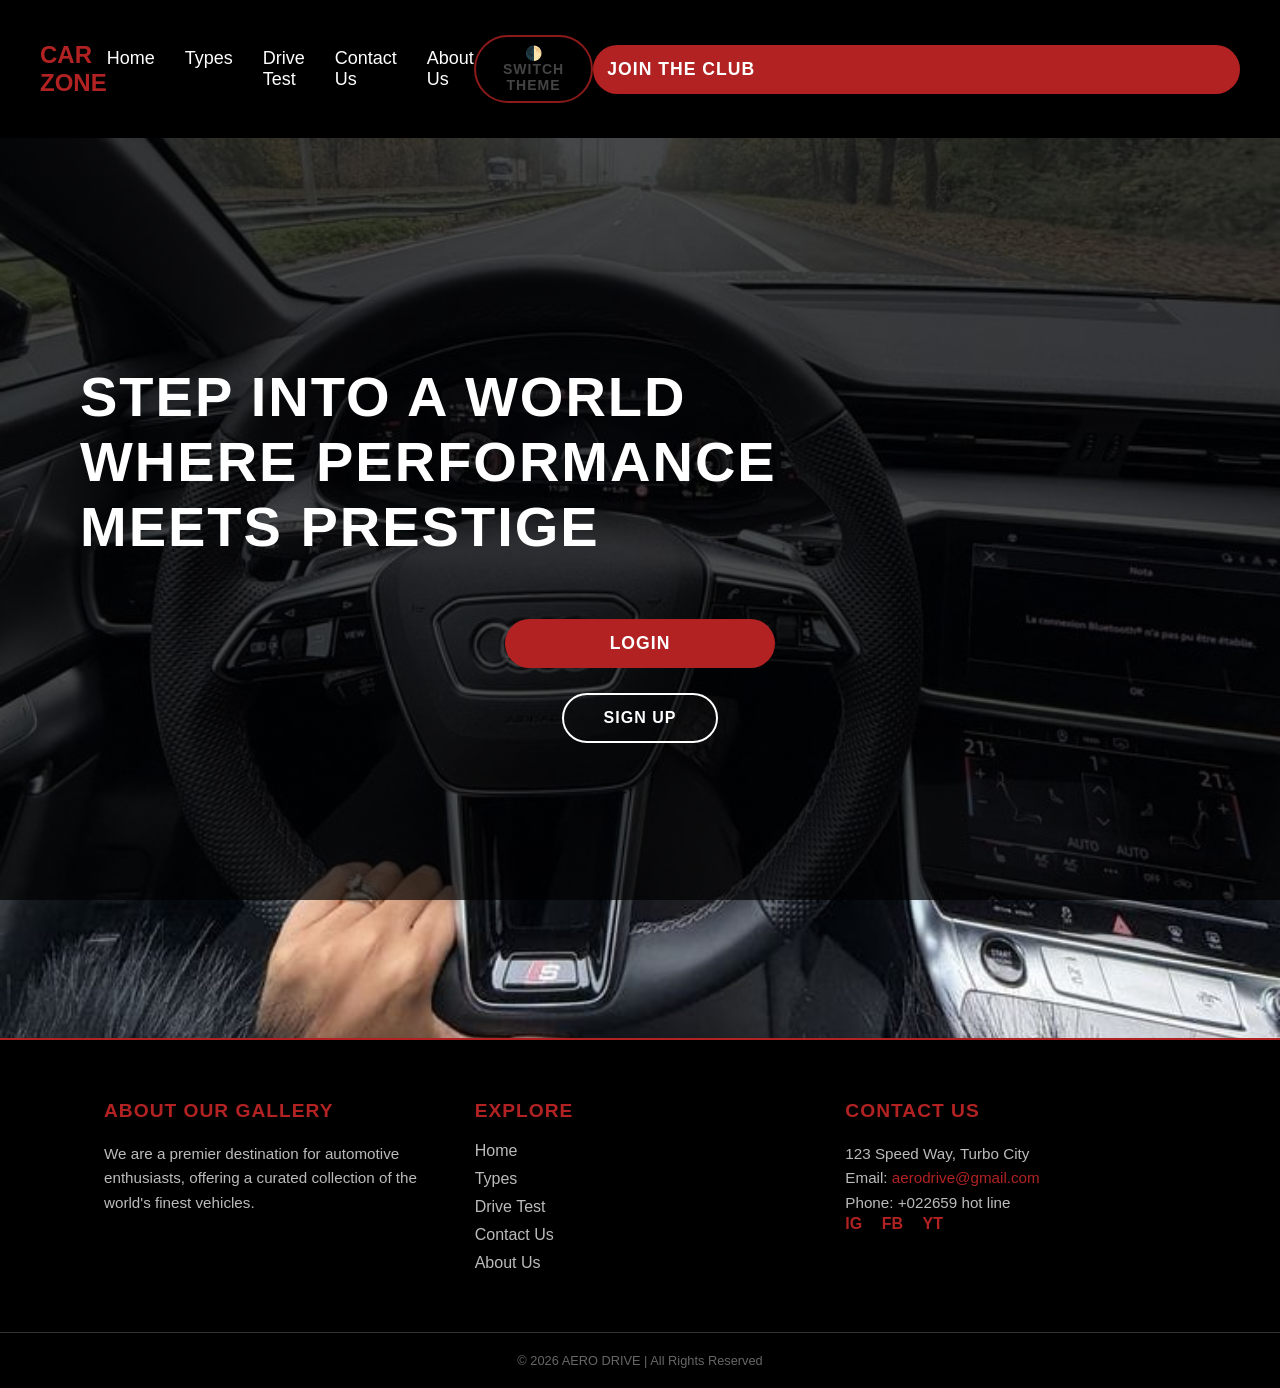
<file: index.html>
<!DOCTYPE html>
<html lang="en">
<head>
    <meta charset="UTF-8">
    <meta name="viewport" content="width=device-width, initial-scale=1.0">
    <title>CAR ZONE</title>
     <link rel="stylesheet" href="header-footer.css">
    <link rel="stylesheet" href="css/car.css">
   <link rel="stylesheet" href="auth.css">
</head>
<body>
    <header class="first">
    <nav>
        <h1 class="site-name">CAR ZONE</h1>
    <ul>
       <li><a href="index.html">Home</a></li>
       <li class="dropdown">
         <a href="#">Types</a>
           <ul class="dropdown-menu">
              <li><a href="lux.html" target="_blank">Luxury & Prestige</a></li>
              <li><a href="speed.html" target="_blank">Sports & Exotic</a></li>
              <li><a href="suv.html" target="_blank">Reliability</a></li>
           </ul>
        </li>
        <li><a href="test.html" target="_blank">Drive Test</a></li>
        <li><a href="contactus.html" target="_blank">Contact Us</a></li>
        <li><a href="about.html" target="_blank">About Us</a></li>
    </ul>
    <!-- Theme Toggle -->
        <button class="theme-toggle-btn" onclick="toggleTheme()">🌓 Switch Theme</button>
        <a href="login.html"  class="btn btn-login">Join The Club</a>  
    </nav>
    </header>    

    <main class="hero-section">
        <div class="content-box">
            <h1>Step into a world where performance meets prestige</h1>
        </div>    
            <div class="button-group">
                <a href="login.html" class="btn btn-login">Login</a>
                <a href="signup.html" class="btn btn-signup">Sign Up</a>
            </div>
    </main>

             <footer class="main-footer">
        <div class="footer-container">
            <div class="footer-col">
                <h3>About Our Gallery</h3>
                <p>We are a premier destination for automotive enthusiasts, offering a curated collection of the world's finest vehicles.</p>
            </div>

            <div class="footer-col">
                <h3>Explore</h3>
                    <ul>
                        <li><a href="index.html">Home</a></li>
                        <li class="dropdown">
                        <a href="#">Types</a>
                        <ul class="dropdown-menu">
                          <li><a href="lux.html" target="_blank">Luxury & Prestige</a></li>
                          <li><a href="speed.html" target="_blank">Sports & Exotic</a></li>
                          <li><a href="suv.html" target="_blank">Reliability</a></li>
                        </ul>
                        </li>
                        <li><a href="test.html" target="_blank">Drive Test</a></li>
                        <li><a href="contactus.html" target="_blank">Contact Us</a></li>
                        <li><a href="about.html" target="_blank">About Us</a></li>
                    </ul>
            </div>

            <div class="footer-col">
                <h3>Contact Us</h3>
                <p>123 Speed Way, Turbo City</p>
                <p>Email: <a href="mailto:info@autoworld.com">aerodrive@gmail.com</a></p>
                <p>Phone: +022659 hot line</p>
                <div class="socials">
                    <span>IG</span> <span>FB</span> <span>YT</span>
                </div>
            </div>
        </div>

        <div class="footer-bottom">
            <p>&copy; 2026 AERO DRIVE | All Rights Reserved</p>
        </div>
    </footer>

           
    

</body>
</html>
</file>
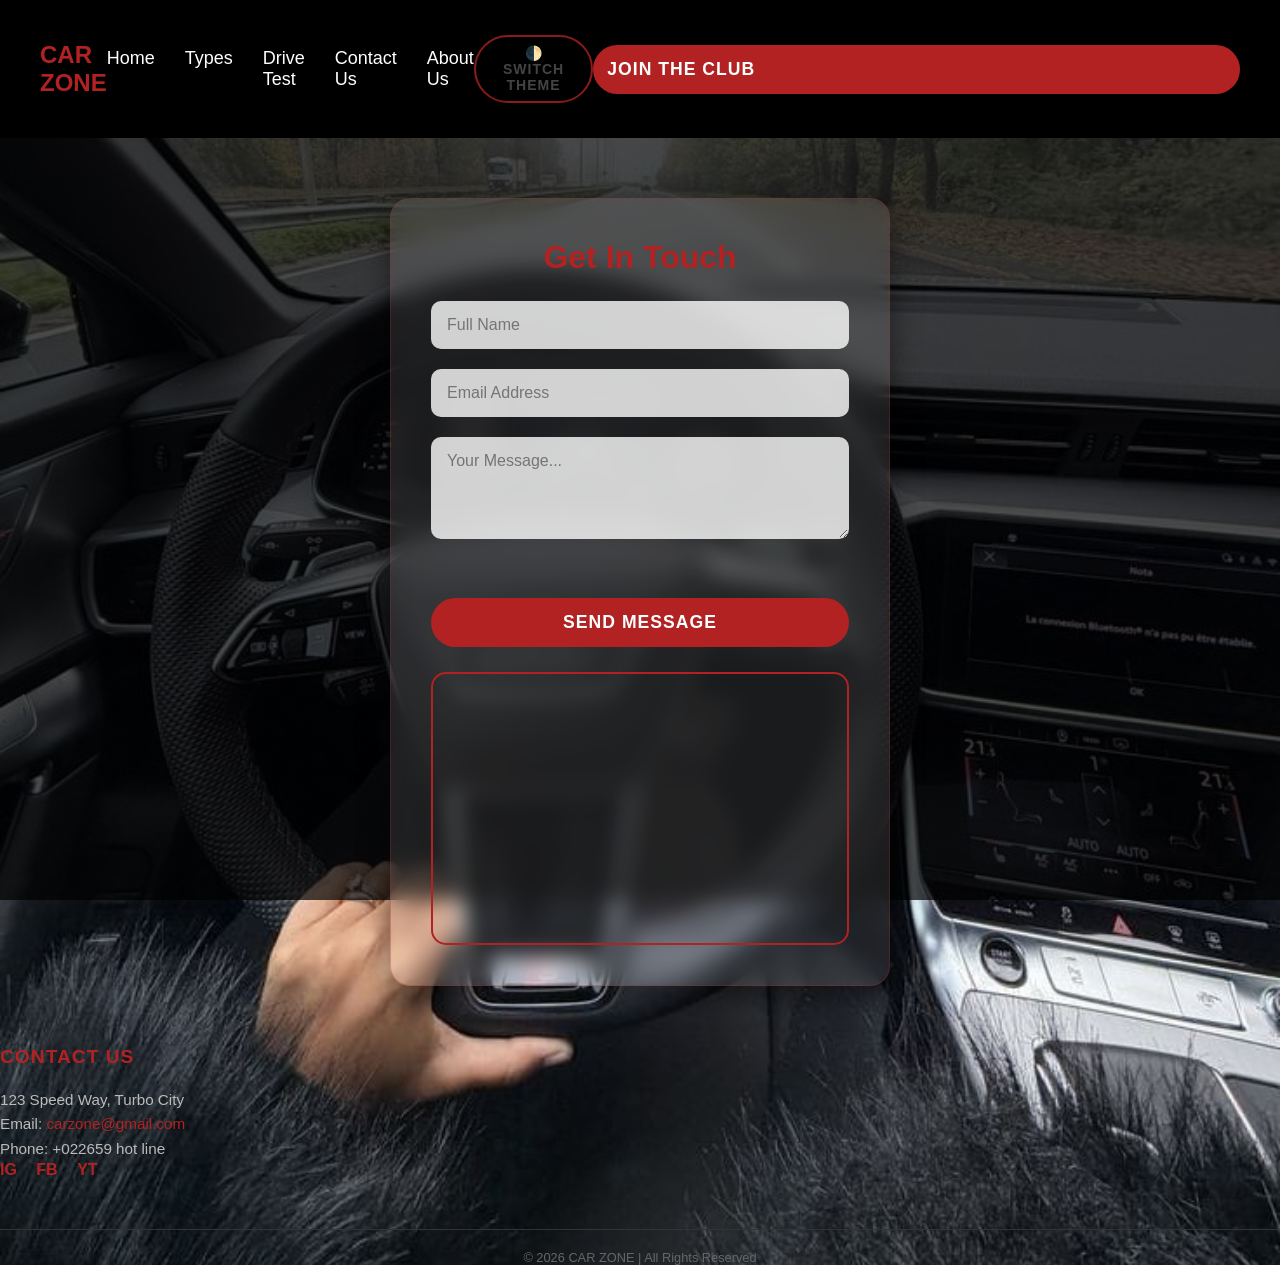
<file: contactus.html>
<!DOCTYPE html>
<html lang="en">
<head>
    <meta charset="UTF-8">
    <meta name="viewport" content="width=device-width, initial-scale=1.0">
    <title>Contact Us | CAR ZONE</title>
    <!-- CSS Links -->
    <link rel="stylesheet" href="header-footer.css">
    <link rel="stylesheet" href="car.css">
    <link rel="stylesheet" href="auth.css">
</head>
<body class="test-body">
    
    <!-- HEADER -->
    <header class="first">
    <nav>
        <h1 class="site-name">CAR ZONE</h1>
    <ul>
       <li><a href="index.html">Home</a></li>
       <li class="dropdown">
         <a href="#">Types</a>
           <ul class="dropdown-menu">
              <li><a href="lux.html" target="_blank">Luxury & Prestige</a></li>
              <li><a href="speed.html" target="_blank">Sports & Exotic</a></li>
              <li><a href="suv.html" target="_blank">Reliability</a></li>
           </ul>
        </li>
        <li><a href="test.html" target="_blank">Drive Test</a></li>
        <li><a href="contactus.html" target="_blank">Contact Us</a></li>
        <li><a href="about.html" target="_blank">About Us</a></li>
    </ul>
    <!-- Theme Toggle -->
        <button class="theme-toggle-btn" onclick="toggleTheme()">🌓 Switch Theme</button>
        <a href="login.html"  class="btn btn-login">Join The Club</a>  
    </nav>
    </header>

    <!-- MAIN SECTION -->
    <main class="auth-container hero-section">
        <div class="custom-form">
            <h2>Get In Touch</h2>
            
            <!-- Form: Using novalidate for Custom JS Validation -->
            <form id="contactForm" novalidate>
                <div class="form-group">
                    <input type="text" id="contactName" placeholder="Full Name">
                    <p id="contactNameError" class="error-msg">Please enter your name.</p>
                </div>

                <div class="form-group">
                    <input type="email" id="contactEmail" placeholder="Email Address">
                    <p id="contactEmailError" class="error-msg">Please enter a valid email.</p>
                </div>

                <div class="form-group">
                    <textarea id="contactMsg" rows="4" placeholder="Your Message..."></textarea>
                </div>
                
                <!-- SUCCESS/ERROR MESSAGE BOX -->
                <div id="contactStatus" class="status-message"></div>

                <button type="submit" class="btn btn-login" style="width:100%">Send Message</button>
            </form>

            <!-- MAP SECTION: Locked inside the custom-form container -->
            <div class="map-container" style="margin-top: 25px; border-top: 2px solid #B22222; padding-top: 15px;">
                <iframe 
                    src="https://www.google.com/maps/embed?pb=!1m18!1m12!1m3!1d3451.173200143657!2d31.44851457625574!3d30.031940918485293!2m3!1f0!2f0!3f0!3m2!1i1024!2i768!4f13.1!3m3!1m2!1s0x14583c1380c13977%3A0xd063e00877995166!2sGerman%20International%20University!5e0!3m2!1sen!2seg!4v1715362000000!5m2!1sen!2seg" 
                    width="100%" 
                    height="250" 
                    style="border:0; border-radius: 10px;" 
                    allowfullscreen="" 
                    loading="lazy">
                </iframe>
            </div>
        </div>
    </main>

    <!-- FOOTER -->
     <div class="footer-col">
                <h3>Contact Us</h3>
                <p>123 Speed Way, Turbo City</p>
                <p>Email: <a href="mailto:info@autoworld.com">carzone@gmail.com</a></p>
                <p>Phone: +022659 hot line</p>
                <div class="socials">
                    <span>IG</span> <span>FB</span> <span>YT</span>
                </div>
            </div>
        </div>

        <div class="footer-bottom">
            <p>&copy; 2026 CAR ZONE | All Rights Reserved</p>
        </div>
    </footer>


    <!-- JavaScript -->
    <script src="script.js"></script>
</body>
</html>
</file>
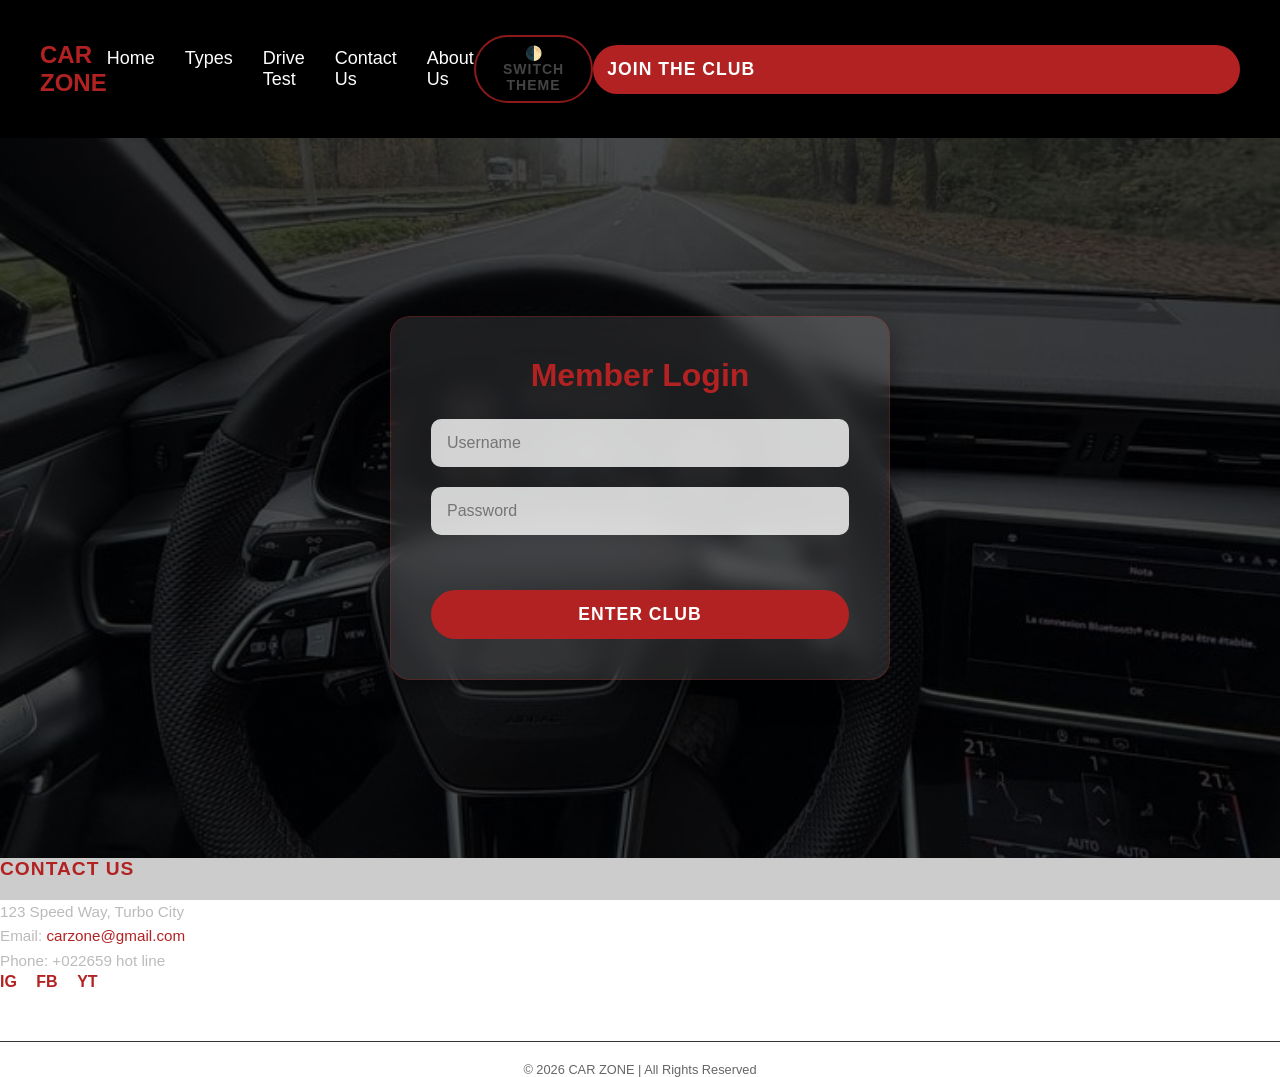
<file: login.html>
<!DOCTYPE html>
<html lang="en">
<head>
    <meta charset="UTF-8">
    <meta name="viewport" content="width=device-width, initial-scale=1.0">
    <title>Login | CAR ZONE</title>
    <link rel="stylesheet" href="header-footer.css">
   <link rel="stylesheet" href="css/car.css">
    <link rel="stylesheet" href="auth.css">
<header class="first">
    <nav>
        <h1 class="site-name">CAR ZONE</h1>
    <ul>
       <li><a href="index.html">Home</a></li>
       <li class="dropdown">
         <a href="#">Types</a>
           <ul class="dropdown-menu">
              <li><a href="lux.html" target="_blank">Luxury & Prestige</a></li>
              <li><a href="speed.html" target="_blank">Sports & Exotic</a></li>
              <li><a href="suv.html" target="_blank">Reliability</a></li>
           </ul>
        </li>
        <li><a href="test.html" target="_blank">Drive Test</a></li>
        <li><a href="contactus.html" target="_blank">Contact Us</a></li>
        <li><a href="about.html" target="_blank">About Us</a></li>
    </ul>
    <!-- Theme Toggle -->
        <button class="theme-toggle-btn" onclick="toggleTheme()">🌓 Switch Theme</button>
         <a href="login.html"  class="btn btn-login">Join The Club</a>  
    </nav>
    </header>

    <!-- Main container uses classes defined in car.css -->
    <main class="auth-container hero-section">
        <div class="custom-form">
            <h2>Member Login</h2>
            <form id="loginForm" novalidate>
    <div class="form-group">
        <input type="text" id="loginUser" placeholder="Username">
        <!-- Error messages are hidden by default via car.css -->
        <p id="userError" class="error-msg">Username must be at least 4 characters.</p>
    </div>
    
    <div class="form-group">
        <input type="password" id="loginPass" placeholder="Password">
        <p id="passError" class="error-msg">Password must be at least 6 characters.</p>
    </div>

    <!-- 1. ADD THIS: This is where the "Sent Successfully" message will appear -->
    <div id="loginStatus" class="status-message"></div>
    
    <button type="submit" class="btn btn-login" style="width:100%">Enter Club</button>
</form>
            <!-- Sign up link removed as requested -->
        </div>
    </main>

     <div class="footer-col">
                <h3>Contact Us</h3>
                <p>123 Speed Way, Turbo City</p>
                <p>Email: <a href="mailto:info@autoworld.com">carzone@gmail.com</a></p>
                <p>Phone: +022659 hot line</p>
                <div class="socials">
                    <span>IG</span> <span>FB</span> <span>YT</span>
                </div>
            </div>
        </div>

        <div class="footer-bottom">
            <p>&copy; 2026 CAR ZONE | All Rights Reserved</p>
        </div>
    </footer>


    <script src="script.js"></script>
</body>
</html>
</file>
<file: header-footer.css>
/* ========== RESET ========== */
* {
    margin: 0;
    padding: 0;
    box-sizing: border-box;
}

body {
    display: flex;
    flex-direction: column;
    min-height: 100vh;
    font-family: 'Arial', sans-serif
}
.site-name{
  color: #B22222;
}

/* ========== NAVBAR ========== */
.first nav {
    display: flex;
    justify-content: space-between;
    align-items: center;
    background-color: black;
    position: sticky;
    top: 0;
    z-index: 1000;
    padding: 15px 40px;
}

.first nav ul {
    display: flex;
    list-style: none;
    gap: 30px;
    margin: 0;
    padding: 0;
}

.first nav ul li a {
    text-decoration: none;
    color: white;
    font-size: 18px;
    font-family: 'Arial', sans-serif;
    transition: all 0.3s ease;
    padding-bottom: 5px;
    position: relative;
}

.first nav ul li a:hover {
    font-size: 20px;
    color: #B22222;
}

.first nav ul li a::after {
    content: '';
    position: absolute;
    bottom: 0;
    left: 0;
    width: 0%;
    height: 2px;
    background-color: #B22222;
    transition: width 0.3s ease;
}

.first nav ul li a:hover::after {
    width: 100%;
}

/* ========== DROPDOWN ========== */
.dropdown {
    position: relative;
    display: inline-block;
}

.dropdown-menu {
    position: absolute;
    top: 100%;
    left: 0;
    background-color: black;
    list-style: none;
    padding: 10px 0;
    margin: 0;
    border-radius: 8px;
    min-width: 180px;
    opacity: 0;
    visibility: hidden;
    transform: translateY(-10px);
    transition: all 0.3s ease;
    z-index: 100;
    box-shadow: 0 8px 20px rgba(0, 0, 0, 0.3);
    display: flex;
    flex-direction: column;
}

.dropdown:hover .dropdown-menu {
    opacity: 1;
    visibility: visible;
    transform: translateY(0);
}

.dropdown-menu li {
    display: block;
    width: 100%;
}

.dropdown-menu li a {
    color: white !important;
    background-color: transparent !important;
    padding: 12px 20px;
    display: block;
    font-size: 16px;
    transition: all 0.2s ease;
    text-decoration: none;
}

.dropdown-menu li a:hover {
    background-color: #B22222 !important;
    color: white !important;
    padding-left: 28px !important;
}

/* ========== HERO SECTION ========== */
.hero-section {
    background-image: linear-gradient(rgba(0, 0, 0, 0.6), rgba(0, 0, 0, 0.6)), 
                      url('images/home.jpeg');
    background-size: cover;
    background-position: center;
    background-repeat: no-repeat;
    min-height: 100vh;
    width: 100%;
    display: flex;
    flex-direction: column;
    align-items: center;
    justify-content: center;
    text-align: center;
    padding: 20px;
}
.content-box {
  max-width: 700px;
  width: 90%;
  margin: -70px auto 0 60px;  /* أو margin: 120px auto; لو عايزاه في النص */
  text-align: left;
}
.hero-section h1 {
    color: white;
    font-size: 3.5rem;
    margin-bottom: 20px;
    text-transform: uppercase;
    letter-spacing: 2px;
}

/* ========== BUTTONS ========== */
.button-group {
    margin-top: 40px;
    display: flex;
    gap: 25px;
    justify-content: center;
    flex-wrap: wrap;
}

.btn {
    text-decoration: none;
    padding: 14px 40px;
    font-size: 1rem;
    font-weight: 600;
    letter-spacing: 1px;
    text-transform: uppercase;
    border-radius: 50px;
    transition: all 0.3s ease;
    display: inline-block;
    cursor: pointer;
}

.btn-login {
    background-color: #B22222;
    color: white;
    border: 2px solid #B22222;
}

.btn-login:hover {
    background-color: #B22222;
    border-color: #B22222;
    transform: translateY(-3px);
    box-shadow: 0 10px 20px rgba(0, 0, 0, 0.3);
}

.btn-signup {
    background-color: transparent;
    color: white;
    border: 2px solid white;
}

.btn-signup:hover {
    background-color: white;
    color: black;
    transform: translateY(-3px);
    box-shadow: 0 10px 20px rgba(0, 0, 0, 0.3);
}

.btn:active {
    transform: translateY(-1px);
}

/* ========== ABOUT SECTION ========== */
.about-section {
    padding: 80px 20px;
    background-color: #f8f9fa;
    text-align: center;
}

.about-container {
    max-width: 1200px;
    margin: 0 auto;
}

.about-section h2 {
    font-size: 2.5rem;
    color: #333;
    margin-bottom: 20px;
}

.about-section p {
    color: #666;
    line-height: 1.8;
    max-width: 800px;
    margin: 0 auto;
    font-size: 1.1rem;
}

/* ========== FOOTER ========== */
.main-footer {
    background-color: black;
    color: #ffffff;
    padding: 60px 0 20px 0;
    border-top: 2px solid #B22222;
    margin-top: auto;
}

.footer-container {
    max-width: 1200px;
    margin: 0 auto;
    display: flex;
    flex-wrap: wrap;
    justify-content: space-between;
    padding: 0 5%;
    gap: 40px;
}

.footer-col {
    flex: 1;
    min-width: 250px;
}

.footer-col h3 {
    color: #B22222;
    margin-bottom: 20px;
    font-size: 1.2rem;
    text-transform: uppercase;
    letter-spacing: 1px;
}

.footer-col p {
    color: #bbb;
    line-height: 1.6;
    font-size: 0.95rem;
}

.footer-col ul {
    list-style: none;
}

.footer-col ul li {
    margin-bottom: 10px;
}

.footer-col ul li a {
    color: #bbb;
    text-decoration: none;
    transition: 0.3s;
}

.footer-col ul li a:hover {
    color: #ffffff;
    padding-left: 5px;
}

.footer-col a {
    color: #B22222;
    text-decoration: none;
}

.footer-bottom {
    text-align: center;
    margin-top: 50px;
    padding-top: 20px;
    border-top: 1px solid #333;
    font-size: 0.8rem;
    color: #666;
}

.socials span {
    margin-right: 15px;
    cursor: pointer;
    font-weight: bold;
    color: #B22222;
    transition: 0.3s;
}

.socials span:hover {
    color: white;
}

/* ========== RESPONSIVE ========== */
@media (max-width: 768px) {
    .first nav {
        flex-direction: column;
        padding: 15px 20px;
        gap: 15px;
    }

    .first nav ul {
        flex-wrap: wrap;
        justify-content: center;
        gap: 15px;
    }

    .hero-section h1 {
        font-size: 2rem;
    }

    .hero-section p {
        font-size: 1rem;
    }

    .button-group {
        gap: 15px;
    }

    .btn {
        padding: 10px 25px;
        font-size: 0.9rem;
    }

    .footer-container {
        flex-direction: column;
        text-align: center;
        align-items: center;
    }

    .footer-col ul {
        display: flex;
        flex-direction: column;
        align-items: center;
    }

    .about-section h2 {
        font-size: 2rem;
    }
}

@media (max-width: 480px) {
    .first nav ul {
        flex-direction: column;
        align-items: center;
        gap: 10px;
    }

    .hero-section h1 {
        font-size: 1.5rem;
    }

    .btn {
        padding: 8px 20px;
        font-size: 0.8rem;
    }
}
</file>
<file: css/car.css>
/* drive test*/
.testdrive-section {
  padding: 80px 40px;
  position: relative;
}

.testdrive-container {
  display: flex;
  flex-wrap: wrap;
  gap: 60px;
  max-width: 1300px;
  margin: 0 auto;
  align-items: center;
}

.testdrive-form {
  flex: 1;
  max-width: 450px;
  width: 100%;
  background: rgba(255 ,255 ,255, 0.3);
  backdrop-filter: blur(4px);
  border-radius: 30px;
  padding: 40px 35px;
  box-shadow: 0 15px 35px rgba(0, 0, 0, 0.3);
  border: 1px solid rgba(255, 255, 255, 0.2);
}

.testdrive-form h2 {
  text-align: center;
  color: #fff;
  font-size: 32px;
  margin-bottom: 25px;
}

.testdrive-form input:not([type="radio"]),
.testdrive-form select {
  width: 100%;
  padding: 14px 18px;
  margin: 12px 0;
  border: none;
  border-radius: 40px;
  background: rgba(255, 255, 255, 0.8);
  font-size: 16px;
  outline: none;
  display: block;
  box-sizing: border-box;
}

.gender-group {
  width: 100%;
  display: flex;
  gap: 40px;
  margin: 15px 0;
  color: white;
  font-weight: bold;
  padding: 12px 18px;
}

.form-buttons {
  display: flex;
  gap: 20px;
  margin-top: 20px;
}

.form-buttons button {
  flex: 1;
  padding: 12px;
  border: none;
  border-radius: 40px;
  font-size: 18px;
  font-weight: bold;
  cursor: pointer;
  transition: 0.3s;
}

#bookBtn {
  background-color: #b22222;
  color: white;
}

#bookBtn:hover {
  background-color: #a00028;
  transform: scale(1.02);
}
.testdrive-info {
  flex: 1;
  color: white;
  text-shadow: 1px 1px 3px black;
}

.testdrive-info h3 {
  font-size: 36px;
  margin-bottom: 25px;
  border-left: 5px solid #ffaa00;
  padding-left: 20px;
}

.testdrive-info p {
  font-size: 20px;
  margin: 15px 0;
  line-height: 1.4;
}

.testdrive-info .strong-text {
  font-size: 22px;
  font-weight: bold;
  color: #ffaa00;
  margin-top: 30px;
}

#confirmBookBtn {
  background-color: #ffaa00;
  color: black;
  padding: 12px 25px;
  border: none;
  border-radius: 40px;
  font-size: 18px;
  cursor: pointer;
  margin-top: 10px;
}

.test-body {
  
  background-image:  linear-gradient(rgba(0, 0, 0, 0.6), rgba(0, 0, 0, 0.6)), 
                      url('images/test.jpeg');
  background-size: cover;
  background-position: center;
  background-repeat: no-repeat;
  background-attachment: fixed;
  position: relative;
}

body::before {
  content: '';
  position: fixed;
  top: 0;
  left: 0;
  width: 100%;
  height: 100%;
  background: rgba(0, 0, 0, 0.2); /* إضاءة خفيفة */
  z-index: -1;
}

@media (max-width: 900px) {
  .testdrive-container {
    flex-direction: column;
  }
  .testdrive-form, .testdrive-info {
    width: 100%;
  }
  .testdrive-info h3 {
    font-size: 28px;
  }
}

/* luxury*/
/* Global Reset */
* {
    margin: 0;
    padding: 0;
    box-sizing: border-box;
    font-family: Arial, sans-serif;
}

.car-body {
    background-color: #c0bcbc;
}

.brand-logo-container {
    text-align: center;
    padding: 40px 0;
}

/* Main Section Wrapper */
.content-section {
    max-width: 1200px;
    margin: 40px auto 80px auto;
    padding: 0 20px;
}

.section-header {
    margin-bottom: 20px;
    text-align: left;
}

.section-title {
    display: flex;
    align-items: center;
    gap: 15px;
    margin-bottom: 10px;
}

.section-title h2 {
    font-size: 28px;
    color: #8b1a1a;
    font-weight: bold;
}

/* The Circle Icon Wrapper */
.icon-circle {
    width: 40px;
    height: 40px;
    background-color: #d1d1d1;
    border-radius: 50%;
    display: flex;
    align-items: center;
    justify-content: center;
    color: #fff;
    font-size: 18px;
}

.section-desc {
    font-size: 14px;
    color: #444;
    font-weight: bold;
    margin-left: 55px;
}

/* Card Grid Layout */
.card-grid {
    display: grid;
    grid-template-columns: repeat(3, 1fr);
    gap: 20px;
}

.feature-card {
    background-color: #fff;
    border-radius: 15px;
    overflow: hidden;
    box-shadow: 0 4px 15px rgba(0,0,0,0.05);
    transition: transform 0.3s ease;
}

.feature-card:hover {
    transform: translateY(-5px);
}

.card-image {
    width: 100%;
    height: 200px;
    background-color: #eee;
}

.card-image img {
    width: 100%;
    height: 100%;
    object-fit: cover;
}

.card-content {
    padding: 20px;
    text-align: center;
    font-weight: bold;
    color: #444;
}

.card-content h3 {
    font-size: 18px;
    margin-bottom: 8px;
    color: #444;
}

.card-content p {
    font-size: 13px;
    color: #444;
    margin-bottom: 12px;
}

.rating-stars {
    color: #f1c40f;
    font-size: 14px;
}

/* Video/Media Section */
.media-container {
    max-width: 900px;
    margin: 40px auto;
    padding: 10px;
    border-radius: 30px;
    box-shadow: 20px 20px 60px #ffffff, -20px -20px 60px #ffffff; 
}

video {
    width: 100%;
    border-radius: 20px;
    display: block;
    outline: none;
    transition: transform 0.5s ease;
}

/* Table Sections */
.data-section {
    margin-bottom: 80px;
}

.table-wrapper {
    overflow-x: auto;
}

.info-table {
    width: 75%;
    margin: auto;
    border-collapse: collapse;
    background-color: #c0bcbc;
    box-shadow: 0 0 20px rgba(0, 0, 0, 0.1);
}

.info-table td, .info-table th {
    padding: 18px;
    text-align: center;
    border: 1px solid;
}

.table-header {
    font-weight: 700;
    font-family: 'Playfair Display', serif;
    font-size: 1.2rem;
}

/* To maintain your specific colors for BMW/Mercedes/Porsche 
   while using one CSS, you can use a secondary class on the 
   section or table if needed, or simply style the info-table 
   globally. Below is the global "vague" version of your table colors:
*/

.info-table {
    border: 2px solid #444;
}

.info-table thead {
    background-color: #444; /* Generic dark header */
    color: #fff;
}

.info-table td {
    color: #000;
    font-weight: bold;
    border-color: #888;
}

.info-table tr:hover {
    background-color: #888;
    transition: background-color 0.3s ease;
}

.info-table tr:hover td {
    color: #fff;
}

.site-footer {
    padding: 20px;
    text-align: center;
    background-color: #333;
    color: white;
}
</file>
<file: auth.css>
/* ========== AUTH & FORM VARIABLES ========== */
/* These variables will change based on the theme set in <html> */
:root {
    --auth-bg-overlay: linear-gradient(rgba(0, 0, 0, 0.7), rgba(0, 0, 0, 0.7));
    --form-bg: rgba(255, 255, 255, 0.1);
    --input-bg: rgba(255, 255, 255, 0.8);
    --text-color: #ffffff;
    --shadow-color: rgba(0, 0, 0, 0.5);
}

[data-theme="light"] {
    --auth-bg-overlay: linear-gradient(rgba(255, 255, 255, 0.6), rgba(255, 255, 255, 0.6));
    --form-bg: #ffffff;
    --input-bg: #f0f0f0;
    --text-color: #1a1a1a;
    --shadow-color: rgba(0, 0, 0, 0.1);
}

/* ========== BACKGROUND PERSISTENCE ========== */
/* This ensures the car image stays but the "grey/dark" tint adapts */
.auth-container, .hero-section, .test-body {
    background-image: var(--auth-bg-overlay), url('images/test.jpeg') !important;
    background-size: cover;
    background-position: center;
    background-repeat: no-repeat;
    background-attachment: fixed;
    transition: background-image 0.4s ease;
}

/* ========== CONTAINER & FORM BOX ========== */
.auth-container {
    display: flex;
    justify-content: center;
    align-items: center;
    min-height: 80vh;
    padding: 60px 20px;
}

.custom-form {
    background: var(--form-bg);
    backdrop-filter: blur(10px);
    padding: 40px;
    border-radius: 20px;
    width: 100%;
    max-width: 500px;
    border: 1px solid rgba(178, 34, 34, 0.3);
    box-shadow: 0 10px 30px var(--shadow-color);
    transition: all 0.3s ease;
}

.custom-form h2 {
    color: #B22222;
    margin-bottom: 25px;
    text-align: center;
    font-size: 2rem;
}

/* ========== INPUTS & TEXTAREA ========== */
.form-group {
    margin-bottom: 20px;
    width: 100%;
}

.custom-form input, 
.custom-form textarea {
    width: 100%;
    padding: 14px 15px;
    border-radius: 10px;
    border: 1px solid transparent;
    background: var(--input-bg);
    color: #000; /* Text inside input is always dark for contrast */
    font-size: 1rem;
    transition: border 0.3s ease;
}

.custom-form input:focus {
    outline: none;
    border: 1px solid #B22222;
}

/* ========== STATUS MESSAGES (JS HOOKS) ========== */
.status-message {
    text-align: center;
    font-weight: bold;
    margin: 15px 0;
    font-size: 0.95rem;
    min-height: 20px;
}

.error-msg {
    color: #ffaa00;
    font-size: 0.85rem;
    margin-top: 5px;
    display: none; /* Controlled by script.js */
}

/* ========== BUTTON STYLING ========== */
.btn-login {
    background-color: #B22222;
    color: white;
    padding: 14px;
    border: none;
    border-radius: 50px;
    font-size: 1.1rem;
    font-weight: bold;
    cursor: pointer;
    transition: 0.3s;
    width: 100%;
    text-transform: uppercase;
}

.btn-login:hover {
    background-color: #8b0000;
    transform: translateY(-2px);
    box-shadow: 0 5px 15px rgba(178, 34, 34, 0.4);
}

/* ========== MAP SPACING (For Contact Us) ========== */
.map-container {
    margin-top: 30px;
    border-radius: 15px;
    overflow: hidden;
    border: 2px solid #B22222;
}
.theme-toggle-btn {
    background-color: transparent;
    color: #444; /* Dark gray to match your text */
    border: 2px solid #8b1a1a; /* Matches your section title color */
    padding: 8px 20px;
    border-radius: 50px;
    font-family: 'Arial', sans-serif;
    font-size: 14px;
    font-weight: 600;
    cursor: pointer;
    transition: all 0.3s ease;
    text-transform: uppercase;
    letter-spacing: 1px;
    margin: 20px auto;
    display: block; /* Centers the button */
}

.theme-toggle-btn:hover {
    background-color: #8b1a1a;
    color: white;
    transform: translateY(-2px);
    box-shadow: 0 5px 15px rgba(139, 26, 26, 0.4);
}
</file>
<file: car.css>
/* drive test*/
.testdrive-section {
  padding: 80px 40px;
  position: relative;
}

.testdrive-container {
  display: flex;
  flex-wrap: wrap;
  gap: 60px;
  max-width: 1300px;
  margin: 0 auto;
  align-items: center;
}

.testdrive-form {
  flex: 1;
  max-width: 450px;
  width: 100%;
  background: rgba(255 ,255 ,255, 0.3);
  backdrop-filter: blur(4px);
  border-radius: 30px;
  padding: 40px 35px;
  box-shadow: 0 15px 35px rgba(0, 0, 0, 0.3);
  border: 1px solid rgba(255, 255, 255, 0.2);
}

.testdrive-form h2 {
  text-align: center;
  color: #fff;
  font-size: 32px;
  margin-bottom: 25px;
}

.testdrive-form input:not([type="radio"]),
.testdrive-form select {
  width: 100%;
  padding: 14px 18px;
  margin: 12px 0;
  border: none;
  border-radius: 40px;
  background: rgba(255, 255, 255, 0.8);
  font-size: 16px;
  outline: none;
  display: block;
  box-sizing: border-box;
}

.gender-group {
  width: 100%;
  display: flex;
  gap: 40px;
  margin: 15px 0;
  color: white;
  font-weight: bold;
  padding: 12px 18px;
}

.form-buttons {
  display: flex;
  gap: 20px;
  margin-top: 20px;
}

.form-buttons button {
  flex: 1;
  padding: 12px;
  border: none;
  border-radius: 40px;
  font-size: 18px;
  font-weight: bold;
  cursor: pointer;
  transition: 0.3s;
}

#bookBtn {
  background-color: #b22222;
  color: white;
}

#bookBtn:hover {
  background-color: #a00028;
  transform: scale(1.02);
}
.testdrive-info {
  flex: 1;
  color: white;
  text-shadow: 1px 1px 3px black;
}

.testdrive-info h3 {
  font-size: 36px;
  margin-bottom: 25px;
  border-left: 5px solid #ffaa00;
  padding-left: 20px;
}

.testdrive-info p {
  font-size: 20px;
  margin: 15px 0;
  line-height: 1.4;
}

.testdrive-info .strong-text {
  font-size: 22px;
  font-weight: bold;
  color: #ffaa00;
  margin-top: 30px;
}

#confirmBookBtn {
  background-color: #ffaa00;
  color: black;
  padding: 12px 25px;
  border: none;
  border-radius: 40px;
  font-size: 18px;
  cursor: pointer;
  margin-top: 10px;
}

.test-body {
  
  background-image:  linear-gradient(rgba(0, 0, 0, 0.6), rgba(0, 0, 0, 0.6)), 
                      url('images/test.jpeg');
  background-size: cover;
  background-position: center;
  background-repeat: no-repeat;
  background-attachment: fixed;
  position: relative;
}

body::before {
  content: '';
  position: fixed;
  top: 0;
  left: 0;
  width: 100%;
  height: 100%;
  background: rgba(0, 0, 0, 0.2); /* إضاءة خفيفة */
  z-index: -1;
}
/* luxury*/
/* Global Reset */
* {
    margin: 0;
    padding: 0;
    box-sizing: border-box;
    font-family: Arial, sans-serif;
}

.car-body {
    background-color: #c0bcbc;
}

.brand-logo-container {
    text-align: center;
    padding: 40px 0;
}

/* Main Section Wrapper */
.content-section {
    max-width: 1200px;
    margin: 40px auto 80px auto;
    padding: 0 20px;
}

.section-header {
    margin-bottom: 20px;
    text-align: left;
}

.section-title {
    display: flex;
    align-items: center;
    gap: 15px;
    margin-bottom: 10px;
}

.section-title h2 {
    font-size: 28px;
    color: #8b1a1a;
    font-weight: bold;
}

/* The Circle Icon Wrapper */
.icon-circle {
    width: 40px;
    height: 40px;
    background-color: #d1d1d1;
    border-radius: 50%;
    display: flex;
    align-items: center;
    justify-content: center;
    color: #fff;
    font-size: 18px;
}

.section-desc {
    font-size: 14px;
    color: #444;
    font-weight: bold;
    margin-left: 55px;
}

/* Card Grid Layout */
.card-grid {
    display: grid;
    grid-template-columns: repeat(3, 1fr);
    gap: 20px;
}

.feature-card {
    background-color: #fff;
    border-radius: 15px;
    overflow: hidden;
    box-shadow: 0 4px 15px rgba(0,0,0,0.05);
    transition: transform 0.3s ease;
}

.feature-card:hover {
    transform: translateY(-5px);
}

.card-image {
    width: 100%;
    height: 200px;
    background-color: #eee;
}

.card-image img {
    width: 100%;
    height: 100%;
    object-fit: cover;
}

.card-content {
    padding: 20px;
    text-align: center;
    font-weight: bold;
    color: #444;
}

.card-content h3 {
    font-size: 18px;
    margin-bottom: 8px;
    color: #444;
}

.card-content p {
    font-size: 13px;
    color: #444;
    margin-bottom: 12px;
}

.rating-stars {
    color: #f1c40f;
    font-size: 14px;
}

/* Video/Media Section */
.media-container {
    max-width: 900px;
    margin: 40px auto;
    padding: 10px;
    border-radius: 30px;
    box-shadow: 20px 20px 60px #ffffff, -20px -20px 60px #ffffff; 
}

video {
    width: 100%;
    border-radius: 20px;
    display: block;
    outline: none;
    transition: transform 0.5s ease;
}

/* Table Sections */
.data-section {
    margin-bottom: 80px;
}

.table-wrapper {
    overflow-x: auto;
}

.info-table {
    width: 75%;
    margin: auto;
    border-collapse: collapse;
    background-color: #c0bcbc;
    box-shadow: 0 0 20px rgba(0, 0, 0, 0.1);
}

.info-table td, .info-table th {
    padding: 18px;
    text-align: center;
    border: 1px solid;
}

.table-header {
    font-weight: 700;
    font-family: 'Playfair Display', serif;
    font-size: 1.2rem;
}

/* To maintain your specific colors for BMW/Mercedes/Porsche 
   while using one CSS, you can use a secondary class on the 
   section or table if needed, or simply style the info-table 
   globally. Below is the global "vague" version of your table colors:
*/

.info-table {
    border: 2px solid #444;
}

.info-table thead {
    background-color: #444; /* Generic dark header */
    color: #fff;
}

.info-table td {
    color: #000;
    font-weight: bold;
    border-color: #888;
}

.info-table tr:hover {
    background-color: #888;
    transition: background-color 0.3s ease;
}

.info-table tr:hover td {
    color: #fff;
}

.site-footer {
    padding: 20px;
    text-align: center;
    background-color: #333;
    color: white;
}
</file>
